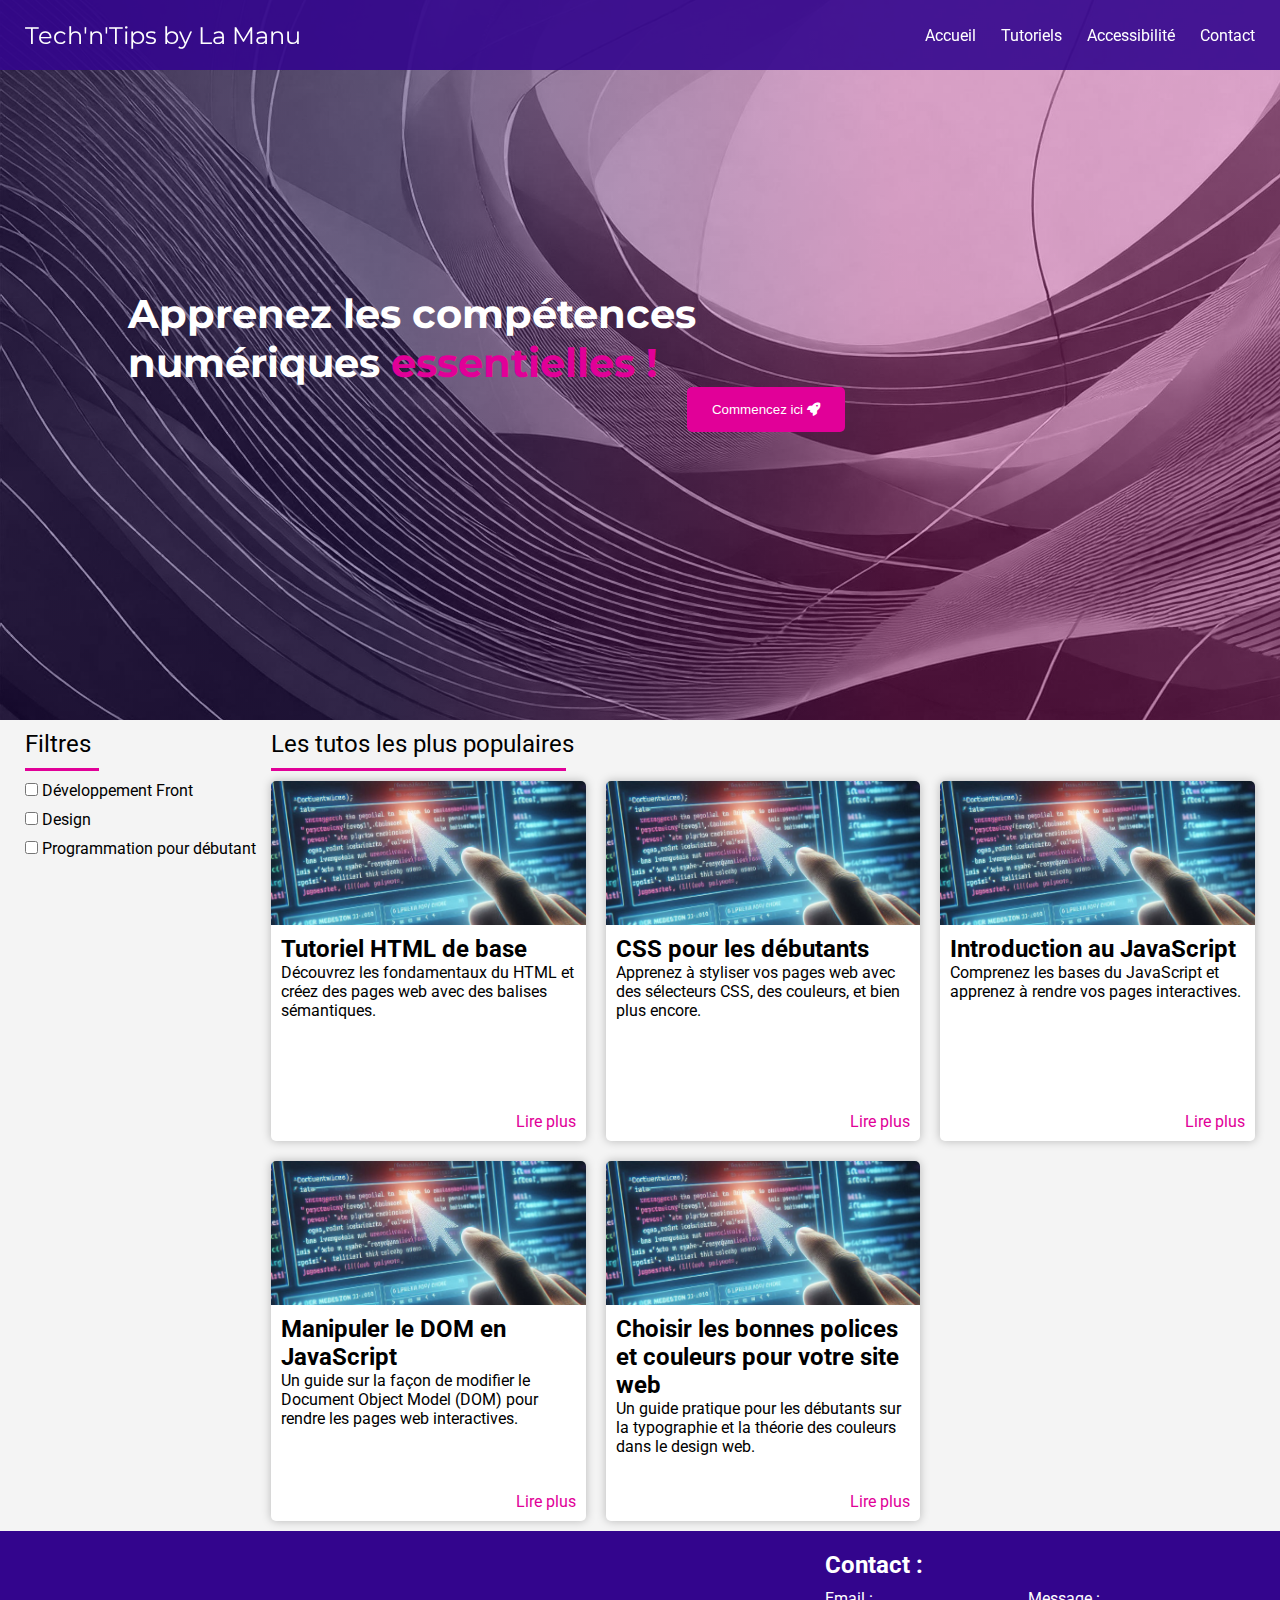
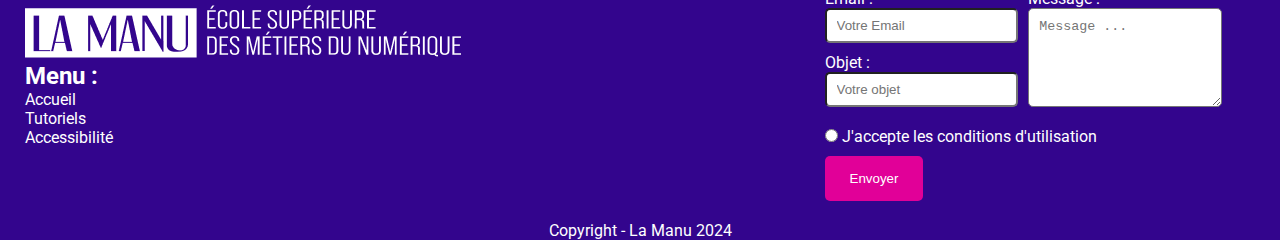
<file: index.html>
<!DOCTYPE html>
<html lang="fr">

<head>
  <meta charset="UTF-8" />
  <meta name="viewport" content="width=device-width, initial-scale=1.0" />
  <link rel="stylesheet" href="https://cdnjs.cloudflare.com/ajax/libs/font-awesome/6.6.0/css/all.min.css" />
  <link rel="stylesheet" href="./assets/css/style.css" />
  <title>Tech'n'Tips by La Manu</title>
</head>

<body id="accueil">
  <header role="banner">
    <h1>Tech'n'Tips by La Manu</h1>
    <nav role="navigation">
      <ul>
        <li><a href="#accueil" role="link" title="Retour à l'accueil">Accueil</a></li>
        <li><a href="#tutoriels" role="link" title="Voir les tutoriels">Tutoriels</a></li>
        <li><a href="./accessibilite.html" role="link" title="voir la page Accessibilité">Accessibilité</a></li>
        <li><a href="#contact" role="link" title="Contacter l'équipe">Contact</a></li>
      </ul>
    </nav>
  </header>
  <main>
    <section class="hero-banner" aria-labelledby="hero-heading">
      <div class="overlay"></div>
      <div class="content-hero">
        <h2 id="hero-heading" class="title-hero">
          Apprenez les compétences numériques <span>essentielles !</span>
        </h2>
        <button class="pink-btn" aria-label="Commencer le tutoriel">
          Commencez ici <i class="fa-solid fa-rocket" aria-hidden="true"></i>
        </button>
      </div>
    </section>
    <section class="tutos" id="tutoriels" aria-labelledby="tutos-heading">
      <h2 id="tutos-heading" class="sr-only">Tutoriels</h2>
      <div class="filters">
        <span>Filtres</span>
        <hr />
        <form action="" method="GET" id="filters-form">
          <div>
            <input type="checkbox" name="filter" id="front-end" value="front-end" />
            <label for="front-end">Développement Front </label>
          </div>
          <div>
            <input type="checkbox" name="filter" id="design" value="design" />
            <label for="design">Design</label>
          </div>
          <div>
            <input type="checkbox" name="filter" id="beginner" value="beginner" />
            <label for="beginner"> Programmation pour débutant </label>
          </div>
        </form>
      </div>
      <div class="list-tutos">
        <div>
          <span>Les tutos les plus populaires</span>
          <hr />
        </div>
        <div class="list">
          <article>
            <div class="head-img">
              <img src="./assets/img/header.png" alt="Image d'illustration pour tutoriel HTML de base" />
            </div>
            <div class="content">
              <div>
                <h3>Tutoriel HTML de base</h3>
                <p>
                  Découvrez les fondamentaux du HTML et créez des pages web
                  avec des balises sémantiques.
                </p>
              </div>
              <a href="" role="link" title="Lire plus sur le tutoriel HTML de base">Lire plus</a>
            </div>
          </article>
          <article>
            <div class="head-img">
              <img src="./assets/img/header.png" alt="Image d'illustration pour tutoriel CSS pour les débutants" />
            </div>
            <div class="content">
              <div>
                <h3>CSS pour les débutants</h3>
                <p>
                  Apprenez à styliser vos pages web avec des sélecteurs CSS, des couleurs, et bien plus encore.
                </p>
              </div>
              <a href="" role="link" title="Lire plus sur le tutoriel CSS pour les débutants">Lire plus</a>
            </div>
          </article>
          <article>
            <div class="head-img">
              <img src="./assets/img/header.png" alt="Image d'illustration pour tutoriel Introduction au JavaScript" />
            </div>
            <div class="content">
              <div>
                <h3>Introduction au JavaScript</h3>
                <p>
                  Comprenez les bases du JavaScript et apprenez à rendre vos pages interactives.
                </p>
              </div>
              <a href="" role="link" title="Lire plus sur l'introduction au JavaScript">Lire plus</a>
            </div>
          </article>
          <article>
            <div class="head-img">
              <img src="./assets/img/header.png" alt="Image d'illustration pour tutoriel Manipuler le DOM en JavaScript" />
            </div>
            <div class="content">
              <div>
                <h3>Manipuler le DOM en JavaScript</h3>
                <p>
                  Un guide sur la façon de modifier le Document Object Model (DOM) pour rendre les pages web
                  interactives.
                </p>
              </div>
              <a href="" role="link" title="Lire plus sur le tutoriel Manipuler le DOM en JavaScript">Lire plus</a>
            </div>
          </article>
          <article>
            <div class="head-img">
              <img src="./assets/img/header.png" alt="Image d'illustration pour tutoriel Choisir les bonnes polices et couleurs pour votre site web" />
            </div>
            <div class="content">
              <div>
                <h3>Choisir les bonnes polices et couleurs pour votre site web</h3>
                <p>
                  Un guide pratique pour les débutants sur la typographie et la théorie des couleurs dans le design web.
                </p>
              </div>
              <a href="" role="link" title="Lire plus sur le tutoriel Choisir les bonnes polices et couleurs">Lire plus</a>
            </div>
          </article>
        </div>
      </div>
    </section>
  </main>
  <footer role="contentinfo">
    <div class="footer-content" id="contact">
      <div class="footer-left">
        <img src="./assets/img/logo-la-manu.png" alt="Logo de La Manu" />
        <h3>Menu :</h3>
        <ul>
          <li><a href="#accueil" role="link" aria-label="Retour à l'accueil">Accueil</a></li>
          <li><a href="#tutoriels" role="link" aria-label="Voir les tutoriels">Tutoriels</a></li>
          <li><a href="./accessibilite.html" role="link" title="voir la page Accessibilité">Accessibilité</a></li>
        </ul>
      </div>
      <div class="footer-right">
        <h3>Contact :</h3>
        <form action="" id="contact-form" aria-labelledby="contact-form-heading">
          <h2 id="contact-form-heading" class="sr-only">Formulaire de contact</h2>
          <div class="form-group">
            <div class="form-control">
              <label for="email">Email :</label>
              <input type="email" id="email" placeholder="Votre Email" aria-required="true" />
            </div>
            <div class="form-control">
              <label for="subject">Objet :</label>
              <input type="text" id="subject" placeholder="Votre objet" aria-required="true" />
            </div>
          </div>
          <div class="form-group form-control">
            <label for="message">Message :</label>
            <textarea name="message" id="message" placeholder="Message ..." aria-required="true"></textarea>
          </div>
          <div class="form-full-width">
            <input type="radio" required id="terms" />
            <label for="terms">J'accepte les conditions d'utilisation</label>
          </div>
          <button type="submit" class="pink-btn">Envoyer</button>
        </form>
      </div>
    </div>
    <small>Copyright - La Manu 2024</small>
  </footer>
</body>

</html>
</file>
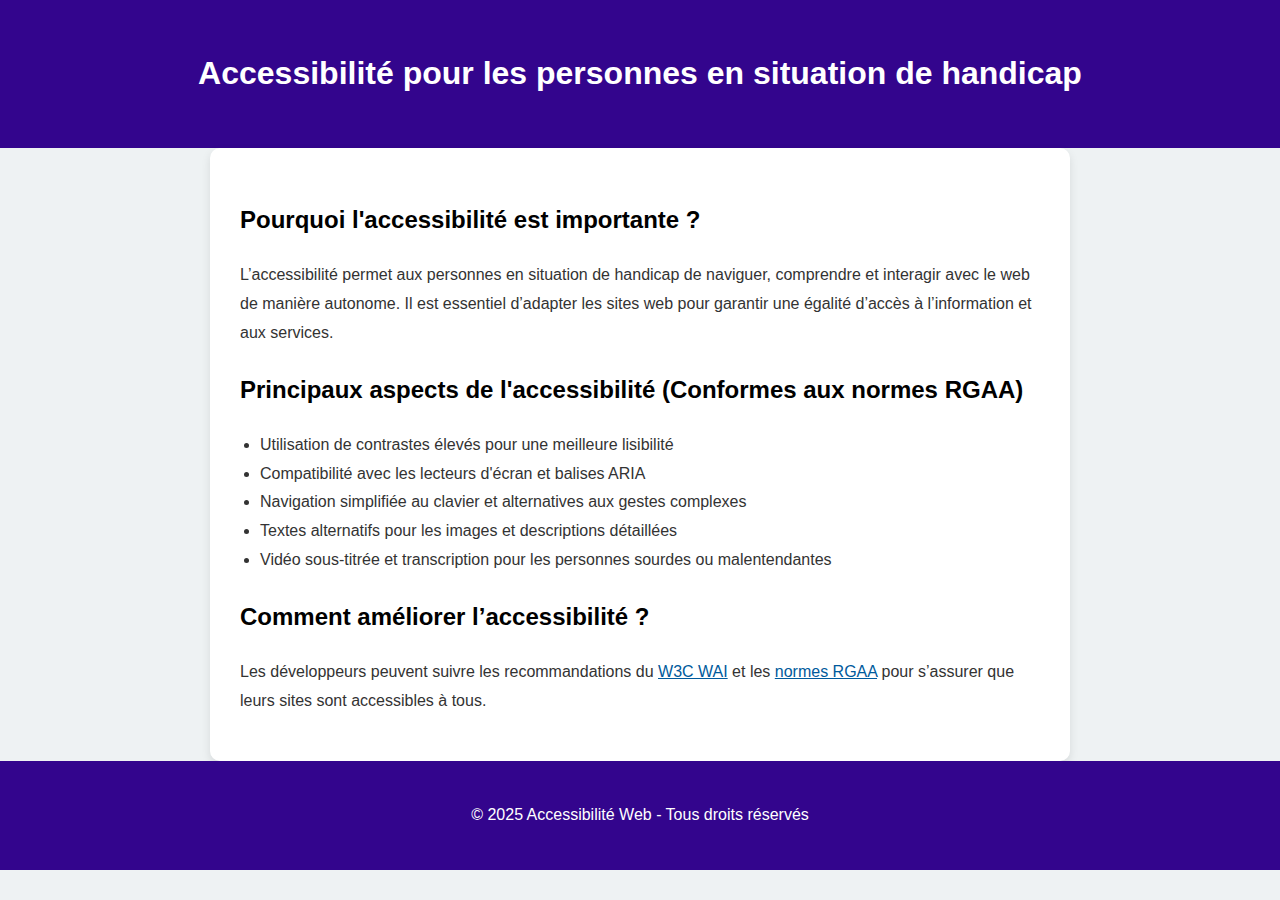
<file: accessibilite.html>
<!DOCTYPE html>
<html lang="en">

<head>
  <meta charset="UTF-8">
  <meta name="viewport" content="width=device-width, initial-scale=1.0">
  <title>Accessibilité</title>
  <link rel="stylesheet" href="./assets/css/style2.css">
</head>

<body>
  <header>
    <h1>Accessibilité pour les personnes en situation de handicap</h1>
  </header>
  <div class="container">
    <h2>Pourquoi l'accessibilité est importante ?</h2>
    <p>L’accessibilité permet aux personnes en situation de handicap de naviguer, comprendre et interagir avec le web de manière autonome. Il est essentiel d’adapter les sites web pour garantir une égalité d’accès à l’information et aux services.</p>
    
    <h2>Principaux aspects de l'accessibilité (Conformes aux normes RGAA)</h2>
    <ul>
        <li>Utilisation de contrastes élevés pour une meilleure lisibilité</li>
        <li>Compatibilité avec les lecteurs d'écran et balises ARIA</li>
        <li>Navigation simplifiée au clavier et alternatives aux gestes complexes</li>
        <li>Textes alternatifs pour les images et descriptions détaillées</li>
        <li>Vidéo sous-titrée et transcription pour les personnes sourdes ou malentendantes</li>
    </ul>
    
    <h2>Comment améliorer l’accessibilité ?</h2>
    <p>Les développeurs peuvent suivre les recommandations du <a href="https://www.w3.org/WAI/" target="_blank">W3C WAI</a> et les <a href="https://accessibilite.numerique.gouv.fr/" target="_blank">normes RGAA</a> pour s’assurer que leurs sites sont accessibles à tous.</p>
  </div>
  <footer>
    <p>&copy; 2025 Accessibilité Web - Tous droits réservés</p>
  </footer>
</body>

</html>
</file>
<file: assets/css/style.css>
@import url("https://fonts.googleapis.com/css2?family=Montserrat:ital,wght@0,100..900;1,100..900&family=Roboto:ital,wght@0,100;0,300;0,400;0,500;0,700;0,900;1,100;1,300;1,400;1,500;1,700;1,900&display=swap");

* {
  margin: 0;
  padding: 0;
  box-sizing: border-box;
}

body {
  width: 100%;
  height: 100%;
  background-color: #f4f4f4;
}

.title-hero,
h1 {
  font-family: "Montserrat", serif;
  font-size: 2.5em;
}

h2,
h3,
p,
a,
small,
nav,
form {
  font-family: "Roboto", serif;
  font-size: 1.5em;
}

p,
a,
nav,
small,
form {
  font-size: 1em;
}

.tutos span {
  font-family: "Roboto", serif;
  font-size: 1.5em;
}

.tutos hr {
  width: 30%;
  height: 3px;
  border: none;
  background-color: #e10098;
  margin: 10px 0px;
}

header {
  display: flex;
  position: fixed;
  top: 0;
  right: 0;
  left: 0;
  justify-content: space-between;
  align-items: center;
  padding: 0 25px;
  height: 70px;
  color: #fff;
  background-color: rgba(51, 5, 141, 0.9);
  z-index: 999;
}

header a {
  color: #fff;
  text-decoration: none;
}

h1 {
  width: 30%;
  font-size: 1.5em;
  font-weight: normal;
}

nav {
  width: 70%;
  display: flex;
  justify-content: end;
}

nav ul {
  display: flex;
  gap: 25px;
}

ul {
  list-style: none;
}

section.hero-banner {
  position: relative;
  height: 80vh;
  display: flex;
  align-items: center;
  padding: 0 10%;
  width: 100%;
  background-image: url("../img/hero-banner.png");
  background-size: cover;
  background-repeat: no-repeat;
}

div.overlay {
  position: absolute;
  left: 0;
  height: 100%;
  width: 100%;
  z-index: 1;
  background: linear-gradient(90deg, #33058d40 30%, #e1009840 70%);
}

.content-hero {
  z-index: 99;
  width: 70%;
  color: #fff;
  display: flex;
  flex-direction: column;
}

.content-hero span {
  color: #e10098;
}

button.pink-btn {
  align-self: flex-end;
  padding: 15px 25px;
  background: #e10098;
  border: none;
  border-radius: 5px;
  color: #fff;
}

section.tutos {
  display: flex;
  margin: 10px 0;
  padding: 0 25px;
}

div.filters {
  width: 20%;
}

form#filters-form {
  display: flex;
  flex-direction: column;
  row-gap: 10px;
}

div.list-tutos {
  width: 80%;
}

.list {
  display: grid;
  gap: 20px;
  grid-template-columns: repeat(3, 1fr);
}

article {
  box-shadow: 0 0 10px rgba(0, 0, 0, 0.25);
  height: 40vh;
  border-radius: 5px;
  background-color: #fff;
}

article .head-img {
  height: 40%;
  width: 100%;
}

article .head-img img {
  width: 100%;
  border-radius: 5px 5px 0 0;
  height: 100%;
  object-fit: cover;
}

article .content {
  padding: 10px;
  height: 60%;
  display: flex;
  flex-direction: column;
  justify-content: space-between;
}

article .content a {
  color: #e10098;
  align-self: flex-end;
  text-decoration: none;
}

footer {
  color: #fff;
  background-color: #33058d;
  padding: 20px 0 0 0;
  display: flex;
  flex-direction: column;
  align-items: center;
  gap: 20px;
}

footer a {
  color: #fff;
  text-decoration: none;
}

footer .footer-content {
  display: flex;
  justify-content: space-between;
  align-items: center;
  width: 100%;
  padding: 0 25px;
}

form#contact-form {
  display: flex;
  flex-wrap: wrap;
  gap: 10px;
}

.footer-left,
.footer-right {
  width: 35%;
}

.form-group {
  width: 45%;
}

.form-control {
  display: flex;
  flex-direction: column;
  margin: 10px 0;
}

.form-full-width {
  width: 100%;
}

.form-control input,
.form-control textarea {
  padding: 10px;
  height: 35px;
  border-radius: 5px;
}

.form-control textarea {
  height: 100%;
}
@media (max-width: 768px) {
  header {
    flex-direction: column;
    align-items: flex-start;
    padding: 20px;
  }

  h1 {
    width: auto;
    font-size: 1.2em;
  }

  nav {
    width: 100%;
    justify-content: flex-start;
  }

  nav ul {
    flex-direction: column;
    gap: 15px;
  }

  section.hero-banner {
    padding: 0 5%;
  }

  .content-hero {
    width: 100%;
  }

  .list {
    grid-template-columns: 1fr 1fr;
  }

  article {
    height: auto;
  }

  footer .footer-content {
    flex-direction: column;
    align-items: center;
  }

  .footer-left,
  .footer-right {
    width: 100%;
    text-align: center;
  }

  .form-group {
    width: 100%;
  }
}

@media (max-width: 480px) {
  h1 {
    font-size: 1em;
  }

  .title-hero,
  h2,
  h3,
  p,
  a {
    font-size: 1em;
  }

  .tutos span {
    font-size: 1.2em;
  }

  .tutos hr {
    width: 50%;
  }

  .list {
    grid-template-columns: 1fr;
  }

  article {
    height: auto;
    margin-bottom: 20px;
  }

  .form-control input,
  .form-control textarea {
    height: 40px;
  }
}
</file>
<file: assets/css/style2.css>
body {
  font-family: Arial, sans-serif;
  line-height: 1.8;
  margin: 0;
  padding: 0;
  background-color: #eef2f3;
  color: #333;
}

header {
  background: rgba(51, 5, 141);
  color: white;
  text-align: center;
  padding: 1.5em 0;
      
}
footer {
  background: rgba(51, 5, 141);
  color: white;
  text-align: center;
  padding: 1.5em 0;
}

.container {
  width: 90%;
  max-width: 800px;
  margin: auto;
  background: white;
  padding: 30px;
  border-radius: 10px;
  box-shadow: 0px 4px 10px rgba(0, 0, 0, 0.1);
}

h1 {
  color: white;
}
h2{
  color: #000;
}

a {
  color: #005a9c;
  text-decoration: underline;
}

a:focus, a:hover {
  text-decoration: none;
}

ul {
  padding-left: 20px;
}

.contrast {
  background: #000;
  color: #fff;
  padding: 10px;
  border-radius: 5px;
  text-align: center;
}

@media (prefers-reduced-motion: reduce) {
  * {
      animation: none !important;
      transition: none !important;
  }
}
</file>
